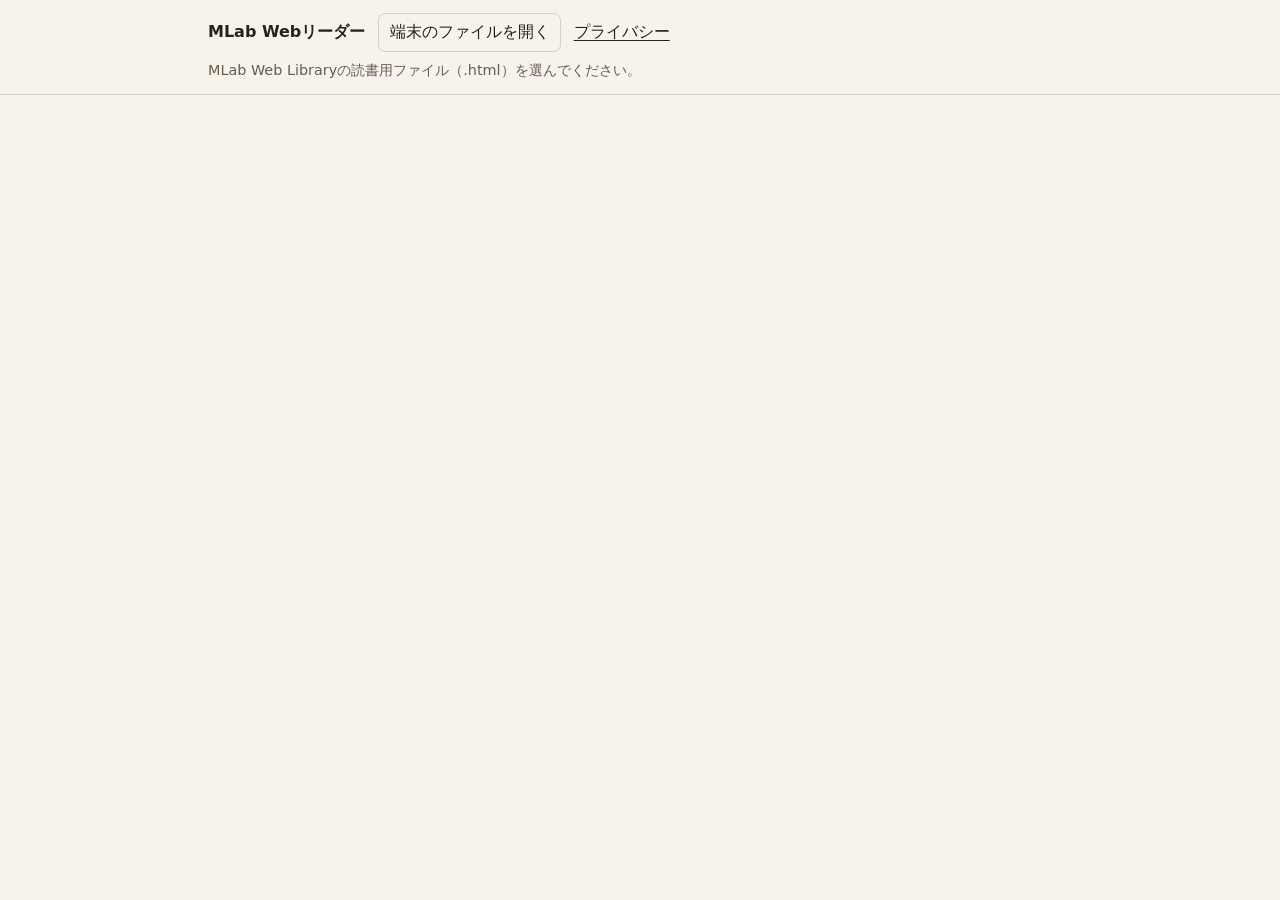
<file: web/index.html>
<!doctype html>
<html lang="ja">
<head>
  <meta charset="utf-8">
  <meta name="viewport" content="width=device-width, initial-scale=1">
  <meta name="referrer" content="strict-origin-when-cross-origin">
  <meta http-equiv="Content-Security-Policy" content="default-src 'none'; script-src 'self'; style-src 'self'; img-src data:; base-uri 'none'; form-action 'none'">
  <title>MLab Webリーダー</title>
  <link rel="stylesheet" href="reader.css">
  <script defer src="reader.js"></script>
</head>
<body>
  <header>
    <div class="toolbar">
      <strong>MLab Webリーダー</strong>
      <label class="file-button">端末のファイルを開く<input id="file" type="file" accept=".html,text/html"></label>
      <a href="privacy.html">プライバシー</a>
    </div>
    <p id="status" role="status">MLab Web Libraryの読書用ファイル（.html）を選んでください。</p>
  </header>
  <main id="paper" aria-label="論文"></main>
</body>
</html>
</file>
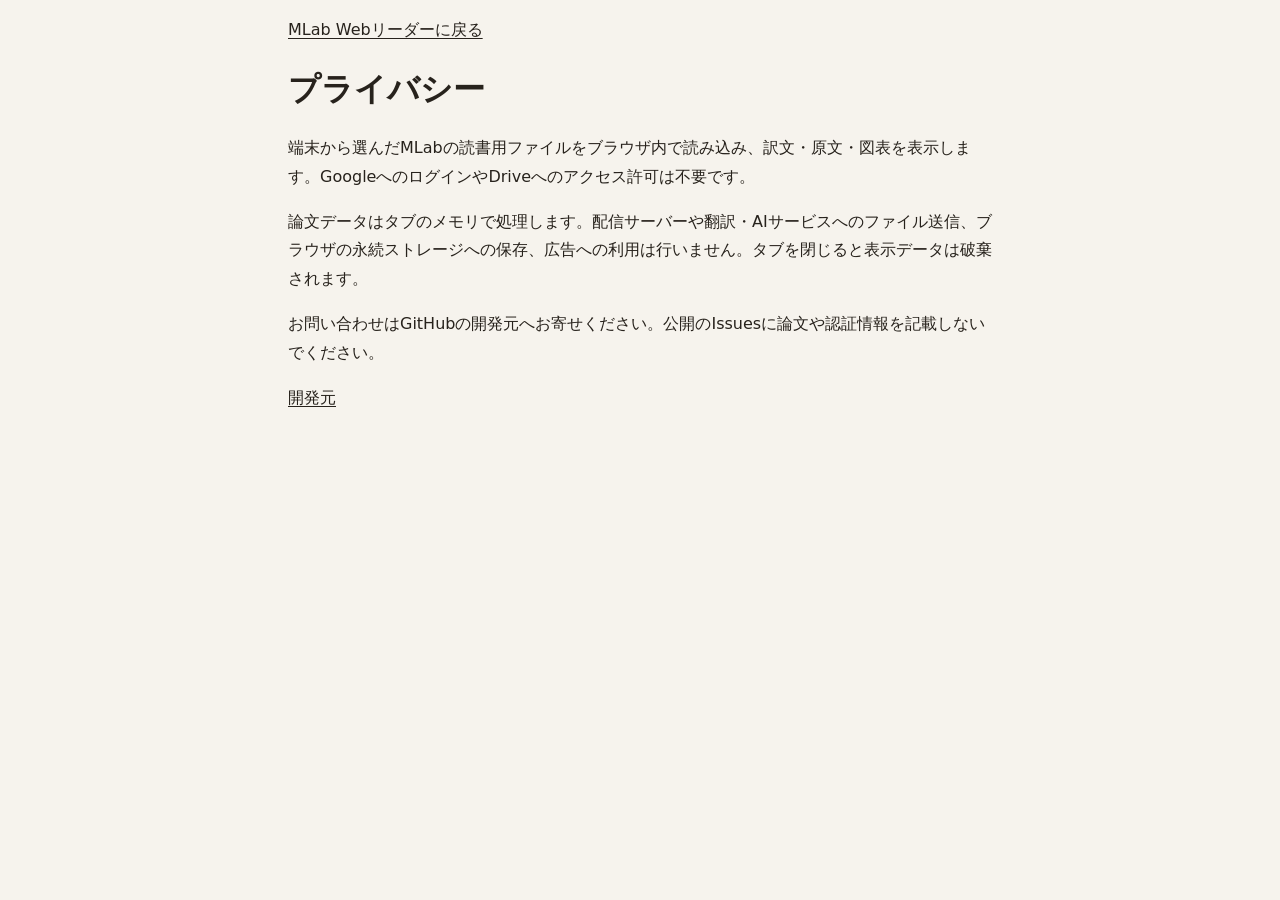
<file: web/privacy.html>
<!doctype html>
<html lang="ja">
<head>
  <meta charset="utf-8">
  <meta name="viewport" content="width=device-width, initial-scale=1">
  <title>プライバシー | MLab Webリーダー</title>
  <link rel="stylesheet" href="reader.css">
</head>
<body>
  <main class="privacy">
    <a href="./">MLab Webリーダーに戻る</a>
    <h1>プライバシー</h1>
    <p>端末から選んだMLabの読書用ファイルをブラウザ内で読み込み、訳文・原文・図表を表示します。GoogleへのログインやDriveへのアクセス許可は不要です。</p>
    <p>論文データはタブのメモリで処理します。配信サーバーや翻訳・AIサービスへのファイル送信、ブラウザの永続ストレージへの保存、広告への利用は行いません。タブを閉じると表示データは破棄されます。</p>
    <p>お問い合わせはGitHubの開発元へお寄せください。公開のIssuesに論文や認証情報を記載しないでください。</p>
    <p><a href="https://github.com/MLabPages/plamo-babeldoc">開発元</a></p>
  </main>
</body>
</html>
</file>
<file: web/reader.css>
:root {
  color-scheme: light dark;
  --background: light-dark(#f6f3ed, #201d19);
  --ink: light-dark(#27221c, #eee6d9);
  --border: light-dark(#d8cfc1, #685f52);
  --secondary: light-dark(#685b4c, #cbbdaa);
}

body { margin: 0; color: var(--ink); background: var(--background); }
header { padding: .8rem max(1rem, calc((100% - 54rem) / 2)); border-bottom: 1px solid var(--border); font: 1rem/1.5 system-ui, sans-serif; }
.toolbar { display: flex; flex-wrap: wrap; align-items: center; gap: .5rem .8rem; }
button, .file-button { border: 1px solid var(--border); border-radius: .45rem; padding: .4rem .65rem; background: transparent; color: inherit; font: inherit; cursor: pointer; }
button:disabled { opacity: .55; cursor: default; }
.file-button { position: relative; }
.file-button input { position: absolute; inset: 0; width: 100%; opacity: 0; cursor: pointer; }
.file-button:focus-within { outline: 2px solid currentColor; outline-offset: 2px; }
a { color: inherit; text-underline-offset: .2em; }
#status { color: var(--secondary); margin: .5rem 0 0; font-size: .9rem; }
#paper { max-width: 44rem; margin: auto; padding: 0 1rem 3rem; font: 1.15rem/1.85 Georgia, serif; overflow-wrap: anywhere; }
h1, h2, h3 { line-height: 1.45; }
hr { border: 0; border-top: 1px solid var(--border); margin-top: 2rem; }
details, small { color: var(--secondary); }
summary { cursor: pointer; }
blockquote { margin: .4rem 0 1.25rem; padding-left: 1rem; border-left: 2px solid var(--border); }
figure { margin: 1rem 0; }
img { max-width: 100%; height: auto; }
.ref { padding-left: 2em; text-indent: -2em; }
.center { text-align: center; }
.privacy { max-width: 44rem; margin: auto; padding: 1rem; font: 1rem/1.8 system-ui, sans-serif; }
</file>
